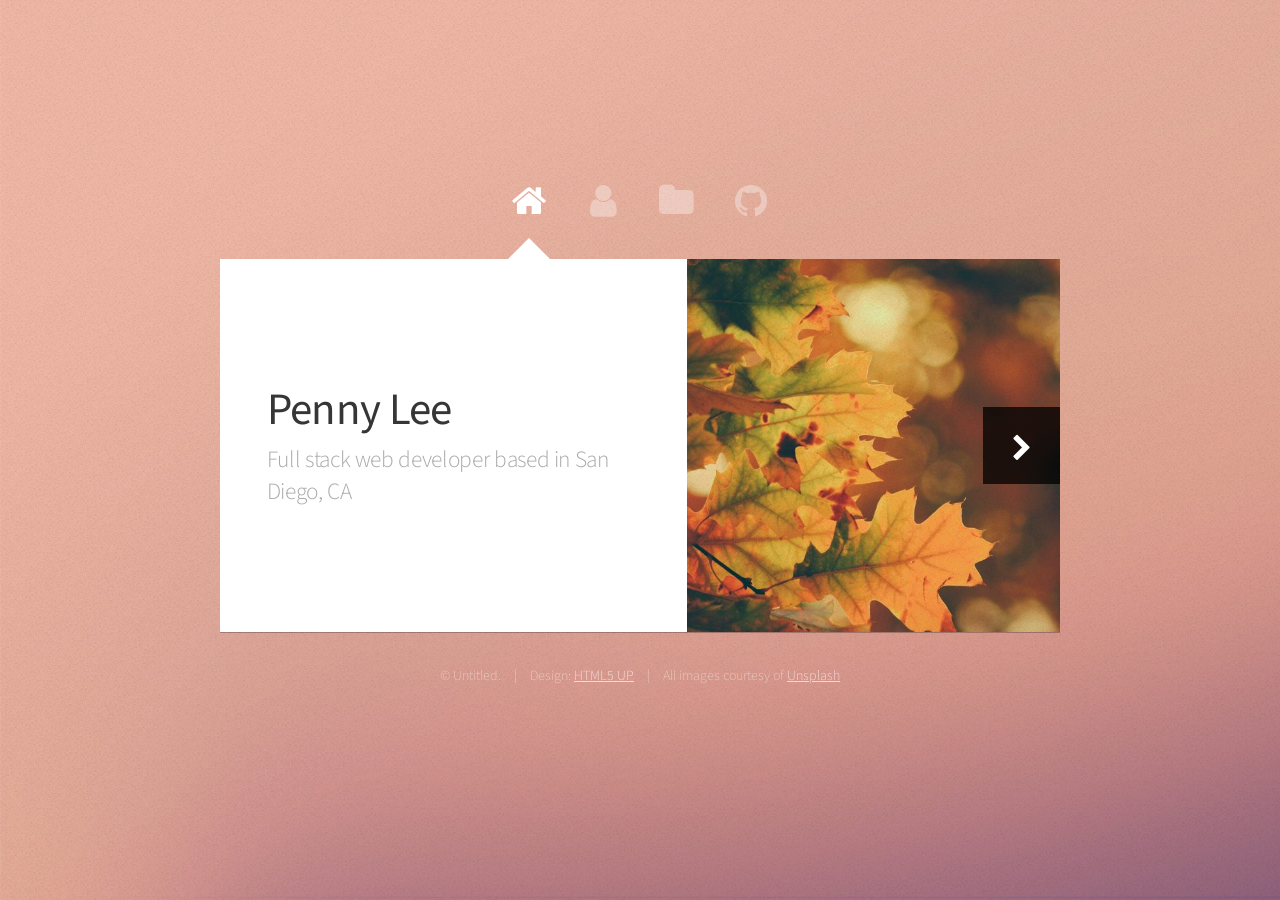
<file: index.html>
<!DOCTYPE HTML>
<!--
	Astral by HTML5 UP
	html5up.net | @ajlkn
	Free for personal and commercial use under the CCA 3.0 license (html5up.net/license)
-->
<html>
	<head>
		<title>Penny Lee</title>
		<meta charset="utf-8" />
		<meta name="viewport" content="width=device-width, initial-scale=1, user-scalable=no" />
		<link rel="stylesheet" href="assets/css/main.css" />
		<noscript><link rel="stylesheet" href="assets/css/noscript.css" /></noscript>
	</head>
	<body class="is-preload">

		<!-- Wrapper-->
			<div id="wrapper">

				<!-- Nav -->
					<nav id="nav">
						<a href="#" class="icon fa-home"><span>Home</span></a>
						<a href="#about" class="icon fa-user"><span>About</span></a>
						<a href="#work" class="icon fa-folder"><span>Work</span></a>
						<a href="https://github.com/mochibot" class="icon fa-github" target="_blank"><span>Github</span></a>
					</nav>

				<!-- Main -->
					<div id="main">

						<!-- Me -->
							<article id="home" class="panel intro">
								<header>
									<h1>Penny Lee</h1>
									<p>Full stack web developer based in San Diego, CA</p>
								</header>
								<a href="#about" class="jumplink pic">
									<span class="arrow icon fa-chevron-right"><span>About me</span></span>
									<img src="images/autumn.jpg" alt="autumn" />
								</a>
							</article>

						<!-- About -->
						<article id="about" class="panel">
							<header>
								<h2>About</h2>
							</header>
							<section>
								<div class="row">
									<iframe src="https://resume.creddle.io/embed/iiqzrap05ju"
									width="850" height="1100" seamless></iframe>
								<div class="row">
							</section>
						</article>

						<!-- Work -->
							<article id="work" class="panel">
								<header>
									<h2>Work</h2>
								</header>
								<p>
									Here are some of the projects that I have worked on. 
								</p>
								<section>
									<div class="row">
										<div class="col-12 projects">
											<h5>Clinical Trial Finder</h5>
											<img class="image fit" src="images/clinical-trial-finder.png" alt="Instagram clone">
											<p>An app to help patients and families identify clinical trials.</p>
											<p>React.js | Redux.js | Semantic-UI</p>
											<a href='https://clinical-trial-finder-app.netlify.com/' target="_blank"><input type="button" value='Live'/></a>
											<a href='https://github.com/build-week-072019-clinical-trial-finder/clinical-trial-finder-FE' target='_blank'><input type="button" value='Code'/></a>
										</div>
										<div class="col-12 projects">
											<h5>I'll serve Soup</h5>
											<img class="image fit" src="images/ill-serve-soup.png" alt="Instagram clone">
											<p>An inventory management system for soup kitchens.</p>
											<p>React.js | Redux.js | CSS with Sass</p>
											<a href='https://ill-serve-soup-app.netlify.com/' target="_blank"><input type="button" value='Live'/></a>
											<a href='https://github.com/build-week-ill-serve-soup2/Frontend' target='_blank'><input type="button" value='Code'/></a>
										</div>
										<div class="col-12 projects">
											<h5>Instagram clone</h5>
											<img class="image fit" src="images/instagram-clone.png" alt="Instagram clone">
											<p>My attempt at cloning Instagram after learning React for about 2 weeks. To log in, please use the following credentials (username: guest  password: guest) </p>
											<p>React.js | CSS with Sass</p>
											<a href='https://instagram-clone-penny.netlify.com' target="_blank"><input type="button" value='Live'/></a>
											<a href='https://github.com/mochibot/React-Insta-Clone' target='_blank'><input type="button" value='Code'/></a>
										</div>
										<div class="col-12 projects">
											<h5>Landing page example</h5>
											<img class="image fit" src="images/oversite.png" alt="Oversite landing page">
											<p>Landing page for Oversite - a management tool that showcases inmates' skill sets and connects inmates with potential employers</p>
											<p>HTML | CSS | JavaScript</p>
											<a href='https://mochibot.github.io/PrisonerSkills-UI/penny-lee/index.html' target="_blank"><input type="button" value='Live'/></a>
											<a href='https://github.com/mochibot/PrisonerSkills-UI' target='_blank'><input type="button" value='Code'/></a>
										</div>
									</div>
								</section>
							</article>

						
					</div>

				<!-- Footer -->
					<div id="footer">
						<ul class="copyright">
							<li>&copy; Untitled.</li><li>Design: <a href="http://html5up.net" target="_blank">HTML5 UP</a></li><li>All images courtesy of <a href="https://unsplash.com/" target="_blank">Unsplash</a></li>
						</ul>
					</div>

			</div>

		<!-- Scripts -->
			<script src="assets/js/jquery.min.js"></script>
			<script src="assets/js/browser.min.js"></script>
			<script src="assets/js/breakpoints.min.js"></script>
			<script src="assets/js/util.js"></script>
			<script src="assets/js/main.js"></script>

	</body>
</html>
</file>
<file: assets/css/noscript.css>
/*
	Astral by HTML5 UP
	html5up.net | @ajlkn
	Free for personal and commercial use under the CCA 3.0 license (html5up.net/license)
*/

/* Wrapper */

	#wrapper {
		opacity: 1 !important;
	}

/* Nav */

	#nav a {
		opacity: 1.0;
	}

		#nav a:before, #nav a:after {
			display: none;
		}

		#nav a span {
			top: 0;
			opacity: 1.0;
		}

			#nav a span:after {
				display: none;
			}

/* Main */

	#main {
		background: none;
		box-shadow: none;
	}

		#main > .panel {
			background: #ffffff;
			margin-bottom: 2em;
		}

			#main > .panel:last-child {
				margin-bottom: 0;
			}
</file>
<file: assets/css/main.css>
@import url("https://fonts.googleapis.com/css?family=Source+Sans+Pro:300,400,300italic,400italic");
@import url("font-awesome.min.css");

/*
	Astral by HTML5 UP
	html5up.net | @ajlkn
	Free for personal and commercial use under the CCA 3.0 license (html5up.net/license)
*/

html, body, div, span, applet, object,
iframe, h1, h2, h3, h4, h5, h6, p, blockquote,
pre, a, abbr, acronym, address, big, cite,
code, del, dfn, em, img, ins, kbd, q, s, samp,
small, strike, strong, sub, sup, tt, var, b,
u, i, center, dl, dt, dd, ol, ul, li, fieldset,
form, label, legend, table, caption, tbody,
tfoot, thead, tr, th, td, article, aside,
canvas, details, embed, figure, figcaption,
footer, header, hgroup, menu, nav, output, ruby,
section, summary, time, mark, audio, video {
	margin: 0;
	padding: 0;
	border: 0;
	font-size: 100%;
	font: inherit;
	vertical-align: baseline;}

article, aside, details, figcaption, figure,
footer, header, hgroup, menu, nav, section {
	display: block;}

body {
	line-height: 1;
}

ol, ul {
	list-style: none;
}

blockquote, q {
	quotes: none;
}

	blockquote:before, blockquote:after, q:before, q:after {
		content: '';
		content: none;
	}

table {
	border-collapse: collapse;
	border-spacing: 0;
}

body {
	-webkit-text-size-adjust: none;
}

mark {
	background-color: transparent;
	color: inherit;
}

input::-moz-focus-inner {
	border: 0;
	padding: 0;
}

input, select, textarea {
	-moz-appearance: none;
	-webkit-appearance: none;
	-ms-appearance: none;
	appearance: none;
}

/* Row */

	.row {
		display: flex;
		flex-wrap: wrap;
		box-sizing: border-box;
		align-items: stretch;
	}

		.row > * {
			box-sizing: border-box;
		}

		.row.gtr-uniform > * > :last-child {
			margin-bottom: 0;
		}

		.row.aln-left {
			justify-content: flex-start;
		}

		.row.aln-center {
			justify-content: center;
		}

		.row.aln-right {
			justify-content: flex-end;
		}

		.row.aln-top {
			align-items: flex-start;
		}

		.row.aln-middle {
			align-items: center;
		}

		.row.aln-bottom {
			align-items: flex-end;
		}

		.row > .imp {
			order: -1;
		}

		.row > .col-1 {
			width: 8.3333333333%;
		}

		.row > .off-1 {
			margin-left: 8.3333333333%;
		}

		.row > .col-2 {
			width: 16.6666666667%;
		}

		.row > .off-2 {
			margin-left: 16.6666666667%;
		}

		.row > .col-3 {
			width: 25%;
		}

		.row > .off-3 {
			margin-left: 25%;
		}

		.row > .col-4 {
			width: 33.3333333333%;
		}

		/* add hover effect to image tiles*/

		.row .col-4 img:hover {
			filter: brightness(0.9);
		}

		.row > .off-4 {
			margin-left: 33.3333333333%;
		}

		.row > .col-5 {
			width: 41.6666666667%;
		}

		.row > .off-5 {
			margin-left: 41.6666666667%;
		}

		.row > .col-6 {
			width: 50%;
		}

		.row > .off-6 {
			margin-left: 50%;
		}

		.row > .col-7 {
			width: 58.3333333333%;
		}

		.row > .off-7 {
			margin-left: 58.3333333333%;
		}

		.row > .col-8 {
			width: 66.6666666667%;
		}

		.row > .off-8 {
			margin-left: 66.6666666667%;
		}

		.row > .col-9 {
			width: 75%;
		}

		.row > .off-9 {
			margin-left: 75%;
		}

		.row > .col-10 {
			width: 83.3333333333%;
		}

		.row > .off-10 {
			margin-left: 83.3333333333%;
		}

		.row > .col-11 {
			width: 91.6666666667%;
		}

		.row > .off-11 {
			margin-left: 91.6666666667%;
		}

		.row > .col-12 {
			width: 100%;
		}

		.row > .off-12 {
			margin-left: 100%;
		}

		.row.gtr-0 {
			margin-top: 0em;
			margin-left: 0em;
		}

			.row.gtr-0 > * {
				padding: 0em 0 0 0em;
			}

			.row.gtr-0.gtr-uniform {
				margin-top: 0em;
			}

				.row.gtr-0.gtr-uniform > * {
					padding-top: 0em;
				}

		.row.gtr-25 {
			margin-top: -0.3125em;
			margin-left: -0.3125em;
		}

			.row.gtr-25 > * {
				padding: 0.3125em 0 0 0.3125em;
			}

			.row.gtr-25.gtr-uniform {
				margin-top: -0.3125em;
			}

				.row.gtr-25.gtr-uniform > * {
					padding-top: 0.3125em;
				}

		.row.gtr-50 {
			margin-top: -0.625em;
			margin-left: -0.625em;
		}

			.row.gtr-50 > * {
				padding: 0.625em 0 0 0.625em;
			}

			.row.gtr-50.gtr-uniform {
				margin-top: -0.625em;
			}

				.row.gtr-50.gtr-uniform > * {
					padding-top: 0.625em;
				}

		.row {
			margin-top: -1.25em;
			margin-left: -1.25em;
		}

			.row > * {
				padding: 1.25em 0 0 1.25em;
			}

			.row.gtr-uniform {
				margin-top: -1.25em;
			}

				.row.gtr-uniform > * {
					padding-top: 1.25em;
				}

		.row.gtr-150 {
			margin-top: -1.875em;
			margin-left: -1.875em;
		}

			.row.gtr-150 > * {
				padding: 1.875em 0 0 1.875em;
			}

			.row.gtr-150.gtr-uniform {
				margin-top: -1.875em;
			}

				.row.gtr-150.gtr-uniform > * {
					padding-top: 1.875em;
				}

		.row.gtr-200 {
			margin-top: -2.5em;
			margin-left: -2.5em;
		}

			.row.gtr-200 > * {
				padding: 2.5em 0 0 2.5em;
			}

			.row.gtr-200.gtr-uniform {
				margin-top: -2.5em;
			}

				.row.gtr-200.gtr-uniform > * {
					padding-top: 2.5em;
				}

		@media screen and (max-width: 1680px) {

			.row {
				display: flex;
				flex-wrap: wrap;
				box-sizing: border-box;
				align-items: stretch;
			}

				.row > * {
					box-sizing: border-box;
				}

				.row.gtr-uniform > * > :last-child {
					margin-bottom: 0;
				}

				.row.aln-left {
					justify-content: flex-start;
				}

				.row.aln-center {
					justify-content: center;
				}

				.row.aln-right {
					justify-content: flex-end;
				}

				.row.aln-top {
					align-items: flex-start;
				}

				.row.aln-middle {
					align-items: center;
				}

				.row.aln-bottom {
					align-items: flex-end;
				}

				.row > .imp-xlarge {
					order: -1;
				}

				.row > .col-1-xlarge {
					width: 8.3333333333%;
				}

				.row > .off-1-xlarge {
					margin-left: 8.3333333333%;
				}

				.row > .col-2-xlarge {
					width: 16.6666666667%;
				}

				.row > .off-2-xlarge {
					margin-left: 16.6666666667%;
				}

				.row > .col-3-xlarge {
					width: 25%;
				}

				.row > .off-3-xlarge {
					margin-left: 25%;
				}

				.row > .col-4-xlarge {
					width: 33.3333333333%;
				}

				.row > .off-4-xlarge {
					margin-left: 33.3333333333%;
				}

				.row > .col-5-xlarge {
					width: 41.6666666667%;
				}

				.row > .off-5-xlarge {
					margin-left: 41.6666666667%;
				}

				.row > .col-6-xlarge {
					width: 50%;
				}

				.row > .off-6-xlarge {
					margin-left: 50%;
				}

				.row > .col-7-xlarge {
					width: 58.3333333333%;
				}

				.row > .off-7-xlarge {
					margin-left: 58.3333333333%;
				}

				.row > .col-8-xlarge {
					width: 66.6666666667%;
				}

				.row > .off-8-xlarge {
					margin-left: 66.6666666667%;
				}

				.row > .col-9-xlarge {
					width: 75%;
				}

				.row > .off-9-xlarge {
					margin-left: 75%;
				}

				.row > .col-10-xlarge {
					width: 83.3333333333%;
				}

				.row > .off-10-xlarge {
					margin-left: 83.3333333333%;
				}

				.row > .col-11-xlarge {
					width: 91.6666666667%;
				}

				.row > .off-11-xlarge {
					margin-left: 91.6666666667%;
				}

				.row > .col-12-xlarge {
					width: 100%;
				}

				.row > .off-12-xlarge {
					margin-left: 100%;
				}

				.row.gtr-0 {
					margin-top: 0em;
					margin-left: 0em;
				}

					.row.gtr-0 > * {
						padding: 0em 0 0 0em;
					}

					.row.gtr-0.gtr-uniform {
						margin-top: 0em;
					}

						.row.gtr-0.gtr-uniform > * {
							padding-top: 0em;
						}

				.row.gtr-25 {
					margin-top: -0.3125em;
					margin-left: -0.3125em;
				}

					.row.gtr-25 > * {
						padding: 0.3125em 0 0 0.3125em;
					}

					.row.gtr-25.gtr-uniform {
						margin-top: -0.3125em;
					}

						.row.gtr-25.gtr-uniform > * {
							padding-top: 0.3125em;
						}

				.row.gtr-50 {
					margin-top: -0.625em;
					margin-left: -0.625em;
				}

					.row.gtr-50 > * {
						padding: 0.625em 0 0 0.625em;
					}

					.row.gtr-50.gtr-uniform {
						margin-top: -0.625em;
					}

						.row.gtr-50.gtr-uniform > * {
							padding-top: 0.625em;
						}

				.row {
					margin-top: -1.25em;
					margin-left: -1.25em;
				}

					.row > * {
						padding: 1.25em 0 0 1.25em;
					}

					.row.gtr-uniform {
						margin-top: -1.25em;
					}

						.row.gtr-uniform > * {
							padding-top: 1.25em;
						}

				.row.gtr-150 {
					margin-top: -1.875em;
					margin-left: -1.875em;
				}

					.row.gtr-150 > * {
						padding: 1.875em 0 0 1.875em;
					}

					.row.gtr-150.gtr-uniform {
						margin-top: -1.875em;
					}

						.row.gtr-150.gtr-uniform > * {
							padding-top: 1.875em;
						}

				.row.gtr-200 {
					margin-top: -2.5em;
					margin-left: -2.5em;
				}

					.row.gtr-200 > * {
						padding: 2.5em 0 0 2.5em;
					}

					.row.gtr-200.gtr-uniform {
						margin-top: -2.5em;
					}

						.row.gtr-200.gtr-uniform > * {
							padding-top: 2.5em;
						}

		}

		@media screen and (max-width: 1280px) {

			.row {
				display: flex;
				flex-wrap: wrap;
				box-sizing: border-box;
				align-items: stretch;
			}

				.row > * {
					box-sizing: border-box;
				}

				.row.gtr-uniform > * > :last-child {
					margin-bottom: 0;
				}

				.row.aln-left {
					justify-content: flex-start;
				}

				.row.aln-center {
					justify-content: center;
				}

				.row.aln-right {
					justify-content: flex-end;
				}

				.row.aln-top {
					align-items: flex-start;
				}

				.row.aln-middle {
					align-items: center;
				}

				.row.aln-bottom {
					align-items: flex-end;
				}

				.row > .imp-large {
					order: -1;
				}

				.row > .col-1-large {
					width: 8.3333333333%;
				}

				.row > .off-1-large {
					margin-left: 8.3333333333%;
				}

				.row > .col-2-large {
					width: 16.6666666667%;
				}

				.row > .off-2-large {
					margin-left: 16.6666666667%;
				}

				.row > .col-3-large {
					width: 25%;
				}

				.row > .off-3-large {
					margin-left: 25%;
				}

				.row > .col-4-large {
					width: 33.3333333333%;
				}

				.row > .off-4-large {
					margin-left: 33.3333333333%;
				}

				.row > .col-5-large {
					width: 41.6666666667%;
				}

				.row > .off-5-large {
					margin-left: 41.6666666667%;
				}

				.row > .col-6-large {
					width: 50%;
				}

				.row > .off-6-large {
					margin-left: 50%;
				}

				.row > .col-7-large {
					width: 58.3333333333%;
				}

				.row > .off-7-large {
					margin-left: 58.3333333333%;
				}

				.row > .col-8-large {
					width: 66.6666666667%;
				}

				.row > .off-8-large {
					margin-left: 66.6666666667%;
				}

				.row > .col-9-large {
					width: 75%;
				}

				.row > .off-9-large {
					margin-left: 75%;
				}

				.row > .col-10-large {
					width: 83.3333333333%;
				}

				.row > .off-10-large {
					margin-left: 83.3333333333%;
				}

				.row > .col-11-large {
					width: 91.6666666667%;
				}

				.row > .off-11-large {
					margin-left: 91.6666666667%;
				}

				.row > .col-12-large {
					width: 100%;
				}

				.row > .off-12-large {
					margin-left: 100%;
				}

				.row.gtr-0 {
					margin-top: 0em;
					margin-left: 0em;
				}

					.row.gtr-0 > * {
						padding: 0em 0 0 0em;
					}

					.row.gtr-0.gtr-uniform {
						margin-top: 0em;
					}

						.row.gtr-0.gtr-uniform > * {
							padding-top: 0em;
						}

				.row.gtr-25 {
					margin-top: -0.3125em;
					margin-left: -0.3125em;
				}

					.row.gtr-25 > * {
						padding: 0.3125em 0 0 0.3125em;
					}

					.row.gtr-25.gtr-uniform {
						margin-top: -0.3125em;
					}

						.row.gtr-25.gtr-uniform > * {
							padding-top: 0.3125em;
						}

				.row.gtr-50 {
					margin-top: -0.625em;
					margin-left: -0.625em;
				}

					.row.gtr-50 > * {
						padding: 0.625em 0 0 0.625em;
					}

					.row.gtr-50.gtr-uniform {
						margin-top: -0.625em;
					}

						.row.gtr-50.gtr-uniform > * {
							padding-top: 0.625em;
						}

				.row {
					margin-top: -1.25em;
					margin-left: -1.25em;
				}

					.row > * {
						padding: 1.25em 0 0 1.25em;
					}

					.row.gtr-uniform {
						margin-top: -1.25em;
					}

						.row.gtr-uniform > * {
							padding-top: 1.25em;
						}

				.row.gtr-150 {
					margin-top: -1.875em;
					margin-left: -1.875em;
				}

					.row.gtr-150 > * {
						padding: 1.875em 0 0 1.875em;
					}

					.row.gtr-150.gtr-uniform {
						margin-top: -1.875em;
					}

						.row.gtr-150.gtr-uniform > * {
							padding-top: 1.875em;
						}

				.row.gtr-200 {
					margin-top: -2.5em;
					margin-left: -2.5em;
				}

					.row.gtr-200 > * {
						padding: 2.5em 0 0 2.5em;
					}

					.row.gtr-200.gtr-uniform {
						margin-top: -2.5em;
					}

						.row.gtr-200.gtr-uniform > * {
							padding-top: 2.5em;
						}

		}

		@media screen and (max-width: 980px) {

			.row {
				display: flex;
				flex-wrap: wrap;
				box-sizing: border-box;
				align-items: stretch;
			}

				.row > * {
					box-sizing: border-box;
				}

				.row.gtr-uniform > * > :last-child {
					margin-bottom: 0;
				}

				.row.aln-left {
					justify-content: flex-start;
				}

				.row.aln-center {
					justify-content: center;
				}

				.row.aln-right {
					justify-content: flex-end;
				}

				.row.aln-top {
					align-items: flex-start;
				}

				.row.aln-middle {
					align-items: center;
				}

				.row.aln-bottom {
					align-items: flex-end;
				}

				.row > .imp-medium {
					order: -1;
				}

				.row > .col-1-medium {
					width: 8.3333333333%;
				}

				.row > .off-1-medium {
					margin-left: 8.3333333333%;
				}

				.row > .col-2-medium {
					width: 16.6666666667%;
				}

				.row > .off-2-medium {
					margin-left: 16.6666666667%;
				}

				.row > .col-3-medium {
					width: 25%;
				}

				.row > .off-3-medium {
					margin-left: 25%;
				}

				.row > .col-4-medium {
					width: 33.3333333333%;
				}

				.row > .off-4-medium {
					margin-left: 33.3333333333%;
				}

				.row > .col-5-medium {
					width: 41.6666666667%;
				}

				.row > .off-5-medium {
					margin-left: 41.6666666667%;
				}

				.row > .col-6-medium {
					width: 50%;
				}

				.row > .off-6-medium {
					margin-left: 50%;
				}

				.row > .col-7-medium {
					width: 58.3333333333%;
				}

				.row > .off-7-medium {
					margin-left: 58.3333333333%;
				}

				.row > .col-8-medium {
					width: 66.6666666667%;
				}

				.row > .off-8-medium {
					margin-left: 66.6666666667%;
				}

				.row > .col-9-medium {
					width: 75%;
				}

				.row > .off-9-medium {
					margin-left: 75%;
				}

				.row > .col-10-medium {
					width: 83.3333333333%;
				}

				.row > .off-10-medium {
					margin-left: 83.3333333333%;
				}

				.row > .col-11-medium {
					width: 91.6666666667%;
				}

				.row > .off-11-medium {
					margin-left: 91.6666666667%;
				}

				.row > .col-12-medium {
					width: 100%;
				}

				.row > .off-12-medium {
					margin-left: 100%;
				}

				.row.gtr-0 {
					margin-top: 0em;
					margin-left: 0em;
				}

					.row.gtr-0 > * {
						padding: 0em 0 0 0em;
					}

					.row.gtr-0.gtr-uniform {
						margin-top: 0em;
					}

						.row.gtr-0.gtr-uniform > * {
							padding-top: 0em;
						}

				.row.gtr-25 {
					margin-top: -0.3125em;
					margin-left: -0.3125em;
				}

					.row.gtr-25 > * {
						padding: 0.3125em 0 0 0.3125em;
					}

					.row.gtr-25.gtr-uniform {
						margin-top: -0.3125em;
					}

						.row.gtr-25.gtr-uniform > * {
							padding-top: 0.3125em;
						}

				.row.gtr-50 {
					margin-top: -0.625em;
					margin-left: -0.625em;
				}

					.row.gtr-50 > * {
						padding: 0.625em 0 0 0.625em;
					}

					.row.gtr-50.gtr-uniform {
						margin-top: -0.625em;
					}

						.row.gtr-50.gtr-uniform > * {
							padding-top: 0.625em;
						}

				.row {
					margin-top: -1.25em;
					margin-left: -1.25em;
				}

					.row > * {
						padding: 1.25em 0 0 1.25em;
					}

					.row.gtr-uniform {
						margin-top: -1.25em;
					}

						.row.gtr-uniform > * {
							padding-top: 1.25em;
						}

				.row.gtr-150 {
					margin-top: -1.875em;
					margin-left: -1.875em;
				}

					.row.gtr-150 > * {
						padding: 1.875em 0 0 1.875em;
					}

					.row.gtr-150.gtr-uniform {
						margin-top: -1.875em;
					}

						.row.gtr-150.gtr-uniform > * {
							padding-top: 1.875em;
						}

				.row.gtr-200 {
					margin-top: -2.5em;
					margin-left: -2.5em;
				}

					.row.gtr-200 > * {
						padding: 2.5em 0 0 2.5em;
					}

					.row.gtr-200.gtr-uniform {
						margin-top: -2.5em;
					}

						.row.gtr-200.gtr-uniform > * {
							padding-top: 2.5em;
						}

		}

		@media screen and (max-width: 736px) {

			.row {
				display: flex;
				flex-wrap: wrap;
				box-sizing: border-box;
				align-items: stretch;
			}

				.row > * {
					box-sizing: border-box;
				}

				.row.gtr-uniform > * > :last-child {
					margin-bottom: 0;
				}

				.row.aln-left {
					justify-content: flex-start;
				}

				.row.aln-center {
					justify-content: center;
				}

				.row.aln-right {
					justify-content: flex-end;
				}

				.row.aln-top {
					align-items: flex-start;
				}

				.row.aln-middle {
					align-items: center;
				}

				.row.aln-bottom {
					align-items: flex-end;
				}

				.row > .imp-small {
					order: -1;
				}

				.row > .col-1-small {
					width: 8.3333333333%;
				}

				.row > .off-1-small {
					margin-left: 8.3333333333%;
				}

				.row > .col-2-small {
					width: 16.6666666667%;
				}

				.row > .off-2-small {
					margin-left: 16.6666666667%;
				}

				.row > .col-3-small {
					width: 25%;
				}

				.row > .off-3-small {
					margin-left: 25%;
				}

				.row > .col-4-small {
					width: 33.3333333333%;
				}

				.row > .off-4-small {
					margin-left: 33.3333333333%;
				}

				.row > .col-5-small {
					width: 41.6666666667%;
				}

				.row > .off-5-small {
					margin-left: 41.6666666667%;
				}

				.row > .col-6-small {
					width: 50%;
				}

				.row > .off-6-small {
					margin-left: 50%;
				}

				.row > .col-7-small {
					width: 58.3333333333%;
				}

				.row > .off-7-small {
					margin-left: 58.3333333333%;
				}

				.row > .col-8-small {
					width: 66.6666666667%;
				}

				.row > .off-8-small {
					margin-left: 66.6666666667%;
				}

				.row > .col-9-small {
					width: 75%;
				}

				.row > .off-9-small {
					margin-left: 75%;
				}

				.row > .col-10-small {
					width: 83.3333333333%;
				}

				.row > .off-10-small {
					margin-left: 83.3333333333%;
				}

				.row > .col-11-small {
					width: 91.6666666667%;
				}

				.row > .off-11-small {
					margin-left: 91.6666666667%;
				}

				.row > .col-12-small {
					width: 100%;
				}

				.row > .off-12-small {
					margin-left: 100%;
				}

				.row.gtr-0 {
					margin-top: 0em;
					margin-left: 0em;
				}

					.row.gtr-0 > * {
						padding: 0em 0 0 0em;
					}

					.row.gtr-0.gtr-uniform {
						margin-top: 0em;
					}

						.row.gtr-0.gtr-uniform > * {
							padding-top: 0em;
						}

				.row.gtr-25 {
					margin-top: -0.3125em;
					margin-left: -0.3125em;
				}

					.row.gtr-25 > * {
						padding: 0.3125em 0 0 0.3125em;
					}

					.row.gtr-25.gtr-uniform {
						margin-top: -0.3125em;
					}

						.row.gtr-25.gtr-uniform > * {
							padding-top: 0.3125em;
						}

				.row.gtr-50 {
					margin-top: -0.625em;
					margin-left: -0.625em;
				}

					.row.gtr-50 > * {
						padding: 0.625em 0 0 0.625em;
					}

					.row.gtr-50.gtr-uniform {
						margin-top: -0.625em;
					}

						.row.gtr-50.gtr-uniform > * {
							padding-top: 0.625em;
						}

				.row {
					margin-top: -1.25em;
					margin-left: -1.25em;
				}

					.row > * {
						padding: 1.25em 0 0 1.25em;
					}

					.row.gtr-uniform {
						margin-top: -1.25em;
					}

						.row.gtr-uniform > * {
							padding-top: 1.25em;
						}

				.row.gtr-150 {
					margin-top: -1.875em;
					margin-left: -1.875em;
				}

					.row.gtr-150 > * {
						padding: 1.875em 0 0 1.875em;
					}

					.row.gtr-150.gtr-uniform {
						margin-top: -1.875em;
					}

						.row.gtr-150.gtr-uniform > * {
							padding-top: 1.875em;
						}

				.row.gtr-200 {
					margin-top: -2.5em;
					margin-left: -2.5em;
				}

					.row.gtr-200 > * {
						padding: 2.5em 0 0 2.5em;
					}

					.row.gtr-200.gtr-uniform {
						margin-top: -2.5em;
					}

						.row.gtr-200.gtr-uniform > * {
							padding-top: 2.5em;
						}

		}

/* Basic */

	html {
		box-sizing: border-box;
	}

	*, *:before, *:after {
		box-sizing: inherit;
	}

	body {
		background-image: url("images/overlay.png"), url("images/bg.jpg");
		background-repeat: repeat, no-repeat;
		background-size: auto, 100% 100%;
		background-attachment: fixed;
		overflow-y: scroll;
	}

		body.is-preload *, body.is-preload *:before, body.is-preload *:after {
			-moz-animation: none !important;
			-webkit-animation: none !important;
			-ms-animation: none !important;
			animation: none !important;
			-moz-transition: none !important;
			-webkit-transition: none !important;
			-ms-transition: none !important;
			transition: none !important;
		}

	body, input, textarea, select {
		font-family: 'Source Sans Pro', sans-serif;
		font-weight: 300;
		color: #777777;
		font-size: 20pt;
		line-height: 1.75em;
	}

		@media screen and (max-width: 1680px) {

			body, input, textarea, select {
				font-size: 15pt;
			}

		}

		@media screen and (max-width: 1280px) {

			body, input, textarea, select {
				font-size: 14pt;
			}

		}

		@media screen and (max-width: 736px) {

			body, input, textarea, select {
				font-size: 12pt;
			}

		}

		@media screen and (max-width: 360px) {

			body, input, textarea, select {
				font-size: 11pt;
			}

		}

	strong, b, h1, h2, h3, h4, h5, h6 {
		font-weight: 400;
		color: #363636;
	}

	h1 {
		font-size: 2.4em;
		letter-spacing: -0.015em;
	}

	h2 {
		font-size: 1.8em;
		letter-spacing: -0.015em;
	}

	h3, h4, h5, h6 {
		font-size: 1.25em;
		letter-spacing: -0.015em;
	}

	@media screen and (max-width: 736px) {

		h1 {
			font-size: 1.75em;
		}

		h2 {
			font-size: 1.375em;
		}

		h3, h4, h5, h6 {
			font-size: 1em;
		}

	}

	blockquote {
		border-left: solid 0.5em #ddd;
		padding: 1em 0 1em 2em;
		font-style: italic;
	}

	em, i {
		font-style: italic;
	}

	hr {
		border: 0;
		border-top: solid 1px #ddd;
		padding: 1.5em 0 0 0;
		margin: 1.75em 0 0 0;
	}

	sub {
		position: relative;
		top: 0.5em;
		font-size: 0.8em;
	}

	sup {
		position: relative;
		top: -0.5em;
		font-size: 0.8em;
	}

	br.clear {
		clear: both;
	}

	p, ul, ol, dl, table, blockquote, form {
		margin-bottom: 2em;
	}

/* Table */

	table {
		width: 100%;
	}

		table.default tbody tr {
			border-bottom: solid 1px #f4f4f4;
		}

		table.default td {
			padding: 0.5em 1em 0.5em 1em;
		}

		table.default th {
			text-align: left;
			font-weight: 400;
			padding: 0.5em 1em 0.5em 1em;
		}

		table.default thead {
			border-bottom: solid 2px #f4f4f4;
		}

/* Form */

	form label {
		display: block;
		font-weight: 400;
		color: #363636;
		margin: 0 0 1em 0;
	}

	form input[type="text"],
	form input[type="email"],
	form input[type="password"],
	form select,
	form textarea {
		-webkit-appearance: none;
		border: 0;
		background: #f4f4f4;
		padding: 0.75em;
		width: 100%;
		-moz-transition: background-color .25s ease-in-out;
		-webkit-transition: background-color .25s ease-in-out;
		-ms-transition: background-color .25s ease-in-out;
		transition: background-color .25s ease-in-out;
	}

		form input[type="text"]:focus,
		form input[type="email"]:focus,
		form input[type="password"]:focus,
		form select:focus,
		form textarea:focus {
			background: #f8f8f8;
		}

	form input[type="text"],
	form input[type="email"],
	form input[type="password"],
	form select {
		line-height: 1.35em;
	}

	form ::-webkit-input-placeholder {
		color: #999;
	}

	form :-moz-placeholder {
		color: #999;
	}

	form ::-moz-placeholder {
		color: #999;
	}

	form :-ms-input-placeholder {
		color: #999;
	}

/* Section/Article */

	section, article {
		margin-bottom: 3em;
	}

		section > :last-child, section:last-child, article > :last-child, article:last-child {
			margin-bottom: 0;
		}

	header {
		margin: 0 0 1.5em 0;
	}

		header > p {
			margin: 0.5em 0 0 0;
			color: #aaa;
		}

		@media screen and (max-width: 736px) {

			header {
				margin: 0 0 1em 0;
			}

		}

/* Image */

	.image {
		display: inline-block;
	}

		.image img {
			display: block;
			width: 100%;
		}

		.image.fit {
			display: block;
			width: 100%;
		}

		.image.featured {
			display: block;
			width: 100%;
			margin: 0 0 2em 0;
		}

		.image.left {
			float: left;
			margin: 0 2em 2em 0;
		}

		.image.centered {
			display: block;
			margin: 0 0 2em 0;
		}

			.image.centered img {
				margin: 0 auto;
				width: auto;
			}

/* Button */

	input[type="button"],
	input[type="submit"],
	input[type="reset"],
	button,
	.button {
		-moz-transition: background-color .25s ease-in-out;
		-webkit-transition: background-color .25s ease-in-out;
		-ms-transition: background-color .25s ease-in-out;
		transition: background-color .25s ease-in-out;
		-webkit-appearance: none;
		display: inline-block;
		background-color: #222222;
		color: #ffffff;
		border: 0;
		cursor: pointer;
		outline: 0;
		padding: 0.7em 1.5em 0.7em 1.5em;
	}

		input[type="button"]:hover,
		input[type="submit"]:hover,
		input[type="reset"]:hover,
		button:hover,
		.button:hover {
			background-color: #333333;
		}

		input[type="button"]:active,
		input[type="submit"]:active,
		input[type="reset"]:active,
		button:active,
		.button:active {
			background-color: #444444;
		}

		input[type="button"].alt,
		input[type="submit"].alt,
		input[type="reset"].alt,
		button.alt,
		.button.alt {
			background-color: #777777;
		}

			input[type="button"].alt:hover,
			input[type="submit"].alt:hover,
			input[type="reset"].alt:hover,
			button.alt:hover,
			.button.alt:hover {
				background-color: #888888;
			}

			input[type="button"].alt:active,
			input[type="submit"].alt:active,
			input[type="reset"].alt:active,
			button.alt:active,
			.button.alt:active {
				background-color: #999999;
			}

		input[type="button"].small,
		input[type="submit"].small,
		input[type="reset"].small,
		button.small,
		.button.small {
			font-size: 0.75em;
		}

		input[type="button"].large,
		input[type="submit"].large,
		input[type="reset"].large,
		button.large,
		.button.large {
			font-size: 1.25em;
			padding: 0.5em 1.25em 0.5em 1.25em;
		}

		input[type="button"].xlarge,
		input[type="submit"].xlarge,
		input[type="reset"].xlarge,
		button.xlarge,
		.button.xlarge {
			font-size: 1.5em;
			padding: 0.5em 1.25em 0.5em 1.25em;
		}

		@media screen and (max-width: 736px) {

			input[type="button"],
			input[type="submit"],
			input[type="reset"],
			button,
			.button {
				width: 100%;
			}

		}

/* List */

	ul {
		list-style: disc;
		padding-left: 1em;
	}

		ul li {
			padding-left: 0.5em;
		}

	ol {
		list-style: decimal;
		padding-left: 1.25em;
	}

		ol li {
			padding-left: 0.25em;
		}

/* Actions */

	ul.actions {
		list-style: none;
		padding-left: 0;
	}

		ul.actions li {
			display: inline-block;
			padding-left: 0;
			margin: 0 0 0 0.5em;
		}

			ul.actions li:first-child {
				margin-left: 0;
			}

		@media screen and (max-width: 736px) {

			ul.actions li {
				display: block;
				margin: 0.75em 0 0 0;
			}

				ul.actions li:first-child {
					margin-top: 0;
				}

		}

/* Icons */

	.icon {
		position: relative;
		text-decoration: none;
	}

		.icon:before {
			-moz-osx-font-smoothing: grayscale;
			-webkit-font-smoothing: antialiased;
			font-family: FontAwesome;
			font-style: normal;
			font-weight: normal;
			text-transform: none !important;
		}

		.icon > .label {
			display: none;
		}

/* Nav */

	#nav {
		text-align: center;
		height: 4.25em;
		cursor: default;
	}

		#nav a {
			position: relative;
			display: inline-block;
			color: #ffffff;
			width: 1em;
			height: 1em;
			line-height: 0.9em;
			font-size: 2.5em;
			margin: 0 0.25em 0 0.25em;
			opacity: 0.35;
			outline: 0;
			-moz-transition: opacity .25s ease-in-out;
			-webkit-transition: opacity .25s ease-in-out;
			-ms-transition: opacity .25s ease-in-out;
			transition: opacity .25s ease-in-out;
		}

			#nav a.icon:before {
				padding-right: 0;
			}

			#nav a:before {
				font-size: 0.8em;
			}

			#nav a:after {
				content: '';
				display: block;
				position: absolute;
				left: 50%;
				bottom: -0.75em;
				margin-left: -0.5em;
				border-bottom: solid 0em #ffffff;
				border-left: solid 0.5em transparent;
				border-right: solid 0.5em transparent;
				-moz-transition: border-bottom-width .25s ease-in-out;
				-webkit-transition: border-bottom-width .25s ease-in-out;
				-ms-transition: border-bottom-width .25s ease-in-out;
				transition: border-bottom-width .25s ease-in-out;
			}

			#nav a span {
				display: block;
				position: absolute;
				background: #222222;
				color: #ffffff;
				top: -2.75em;
				font-size: 0.3em;
				height: 2.25em;
				line-height: 2.25em;
				left: 50%;
				opacity: 0;
				-moz-transition: opacity .25s ease-in-out;
				-webkit-transition: opacity .25s ease-in-out;
				-ms-transition: opacity .25s ease-in-out;
				transition: opacity .25s ease-in-out;
				width: 5.5em;
				margin-left: -2.75em;
			}

				#nav a span:after {
					content: '';
					display: block;
					position: absolute;
					bottom: -0.4em;
					left: 50%;
					margin-left: -0.6em;
					border-top: solid 0.6em #222222;
					border-left: solid 0.6em transparent;
					border-right: solid 0.6em transparent;
				}

			#nav a:hover {
				opacity: 1.0;
			}

				#nav a:hover span {
					opacity: 1.0;
				}

			#nav a.active {
				opacity: 1.0;
			}

				#nav a.active:after {
					border-bottom-width: 0.5em;
				}

		@media screen and (max-width: 980px) {

			#nav a span {
				display: none;
			}

		}

/* Wrapper */

	#wrapper {
		width: 45em;
		margin: 0 auto;
		min-height: 100vh;
		max-width: 100%;
		padding: 4em 0;
		display: -moz-flex;
		display: -webkit-flex;
		display: -ms-flex;
		display: flex;
		-moz-flex-direction: column;
		-webkit-flex-direction: column;
		-ms-flex-direction: column;
		flex-direction: column;
		-moz-align-items: center;
		-webkit-align-items: center;
		-ms-align-items: center;
		align-items: center;
		-moz-justify-content: center;
		-webkit-justify-content: center;
		-ms-justify-content: center;
		justify-content: center;
		-moz-transition: opacity 1s ease-in-out;
		-webkit-transition: opacity 1s ease-in-out;
		-ms-transition: opacity 1s ease-in-out;
		transition: opacity 1s ease-in-out;
	}

		body.is-preload #wrapper {
			opacity: 0;
		}

		@media screen and (max-width: 1280px) {

			#wrapper {
				padding: 3em 0;
				max-width: calc(100% - 6em);
			}

		}

		@media screen and (max-width: 980px) {

			#wrapper {
				padding: 1.5em 0;
				max-width: calc(100% - 8em);
			}

		}

		@media screen and (max-width: 736px) {

			#wrapper {
				padding: 1em 0;
				max-width: calc(100% - 2em);
			}

		}

		@media screen and (max-width: 360px) {

			#wrapper {
				padding: 1em 0;
				max-width: 100%;
			}

		}

/* Main */

	#main {
		position: relative;
		overflow: hidden;
		width: 100%;
		background: #ffffff;
		box-shadow: 0px 1px 0px 0px rgba(0, 0, 0, 0.25);
		-moz-transition: min-height 0.5s ease-in-out, max-height 0.5s ease-in-out;
		-webkit-transition: min-height 0.5s ease-in-out, max-height 0.5s ease-in-out;
		-ms-transition: min-height 0.5s ease-in-out, max-height 0.5s ease-in-out;
		transition: min-height 0.5s ease-in-out, max-height 0.5s ease-in-out;
	}

		#main > .panel {
			-moz-transition: opacity 0.25s ease-in-out;
			-webkit-transition: opacity 0.25s ease-in-out;
			-ms-transition: opacity 0.25s ease-in-out;
			transition: opacity 0.25s ease-in-out;
			margin-bottom: 0;
			position: relative;
			padding: 3.5em 2.5em 2.5em 2.5em;
			width: 100%;
		}

			#main > .panel.inactive {
				opacity: 0;
			}

			@media screen and (max-width: 736px) {

				#main > .panel {
					padding: 2em 1.5em 1.5em 1.5em;
				}

			}

			#main > .panel.intro {
				padding: 0;
				height: 20em;
				display: -moz-flex;
				display: -webkit-flex;
				display: -ms-flex;
				display: flex;
				-moz-flex-direction: row;
				-webkit-flex-direction: row;
				-ms-flex-direction: row;
				flex-direction: row;
				-moz-align-items: center;
				-webkit-align-items: center;
				-ms-align-items: center;
				align-items: center;
			}

				#main > .panel.intro .pic {
					text-decoration: none;
					position: relative;
					-moz-flex-grow: 0;
					-webkit-flex-grow: 0;
					-ms-flex-grow: 0;
					flex-grow: 0;
					-moz-flex-shrink: 0;
					-webkit-flex-shrink: 0;
					-ms-flex-shrink: 0;
					flex-shrink: 0;
					width: 20em;
					height: 100%;
				}

					#main > .panel.intro .pic:before {
						content: '';
						position: absolute;
						top: 0;
						left: 0;
						background: url("images/overlay.png");
						width: 100%;
						height: 100%;
						z-index: 1;
					}

					#main > .panel.intro .pic img {
						position: relative;
						display: block;
						position: absolute;
						top: 0;
						left: 0;
						width: 100%;
						height: 100%;
						-moz-object-fit: cover;
						-webkit-object-fit: cover;
						-ms-object-fit: cover;
						object-fit: cover;
						-moz-object-position: center;
						-webkit-object-position: center;
						-ms-object-position: center;
						object-position: center;
					}

					#main > .panel.intro .pic .arrow {
						display: block;
						position: absolute;
						right: 0;
						top: 50%;
						margin-top: -1.375em;
						width: 2.75em;
						height: 2.75em;
						background: #000;
						background: rgba(0, 0, 0, 0.75);
						color: #ffffff;
						text-align: center;
						line-height: 2.75em;
						font-size: 1.5em;
						z-index: 1;
						-moz-transition: width .15s ease-in-out, padding-right .15s ease-in-out;
						-webkit-transition: width .15s ease-in-out, padding-right .15s ease-in-out;
						-ms-transition: width .15s ease-in-out, padding-right .15s ease-in-out;
						transition: width .15s ease-in-out, padding-right .15s ease-in-out;
					}

						#main > .panel.intro .pic .arrow:before {
							position: relative;
							padding-right: 0;
							top: 0.125em;
						}

						#main > .panel.intro .pic .arrow span {
							display: block;
							text-indent: -9999px;
						}

					#main > .panel.intro .pic:hover .arrow {
						width: 3em;
						padding-right: 0.25em;
					}

				#main > .panel.intro header {
					-moz-flex-grow: 1;
					-webkit-flex-grow: 1;
					-ms-flex-grow: 1;
					flex-grow: 1;
					-moz-flex-shrink: 1;
					-webkit-flex-shrink: 1;
					-ms-flex-shrink: 1;
					flex-shrink: 1;
					padding: 3.5em 2.5em;
					margin-bottom: 0;
					width: 100%;
				}

					#main > .panel.intro header h1 {
						line-height: 1.25em;
						margin-bottom: 0;
					}

					#main > .panel.intro header p {
						letter-spacing: -0.015em;
						font-size: 1.25em;
						margin: 0.25em 0 0 0;
					}

				@media screen and (max-width: 980px) {

					#main > .panel.intro {
						-moz-flex-direction: column;
						-webkit-flex-direction: column;
						-ms-flex-direction: column;
						flex-direction: column;
						height: auto;
					}

						#main > .panel.intro .pic {
							height: 22em;
							width: 100%;
						}

						#main > .panel.intro header {
							padding: 4em;
							text-align: center;
						}

				}

				@media screen and (max-width: 736px) {

					#main > .panel.intro .pic {
						height: 20em;
					}

					#main > .panel.intro header {
						padding: 2.75em 2em 2.5em 2em;
					}

						#main > .panel.intro header p {
							font-size: 1em;
							margin: 0.25em 0 0 0;
						}

				}

/* Footer */

	#footer {
		color: rgba(255, 255, 255, 0.45);
		text-align: center;
		padding: 2em 0 0 0;
		font-size: 0.75em;
	}

		#footer a {
			color: #ddd;
			color: rgba(255, 255, 255, 0.65);
			-moz-transition: color .25s ease-in-out;
			-webkit-transition: color .25s ease-in-out;
			-ms-transition: color .25s ease-in-out;
			transition: color .25s ease-in-out;
		}

			#footer a:hover {
				color: white;
			}

		#footer .copyright {
			list-style: none;
			padding-left: 0;
		}

			#footer .copyright li {
				display: inline-block;
				padding-left: 1em;
				margin-left: 1em;
				border-left: solid 1px rgba(255, 255, 255, 0.25);
				line-height: 1;
			}

				#footer .copyright li:first-child {
					padding-left: 0;
					margin-left: 0;
					border-left: 0;
				}

		@media screen and (max-width: 736px) {

			#footer .copyright li {
				padding-left: 0.5em;
				margin-left: 0.5em;
			}

		}
</file>
